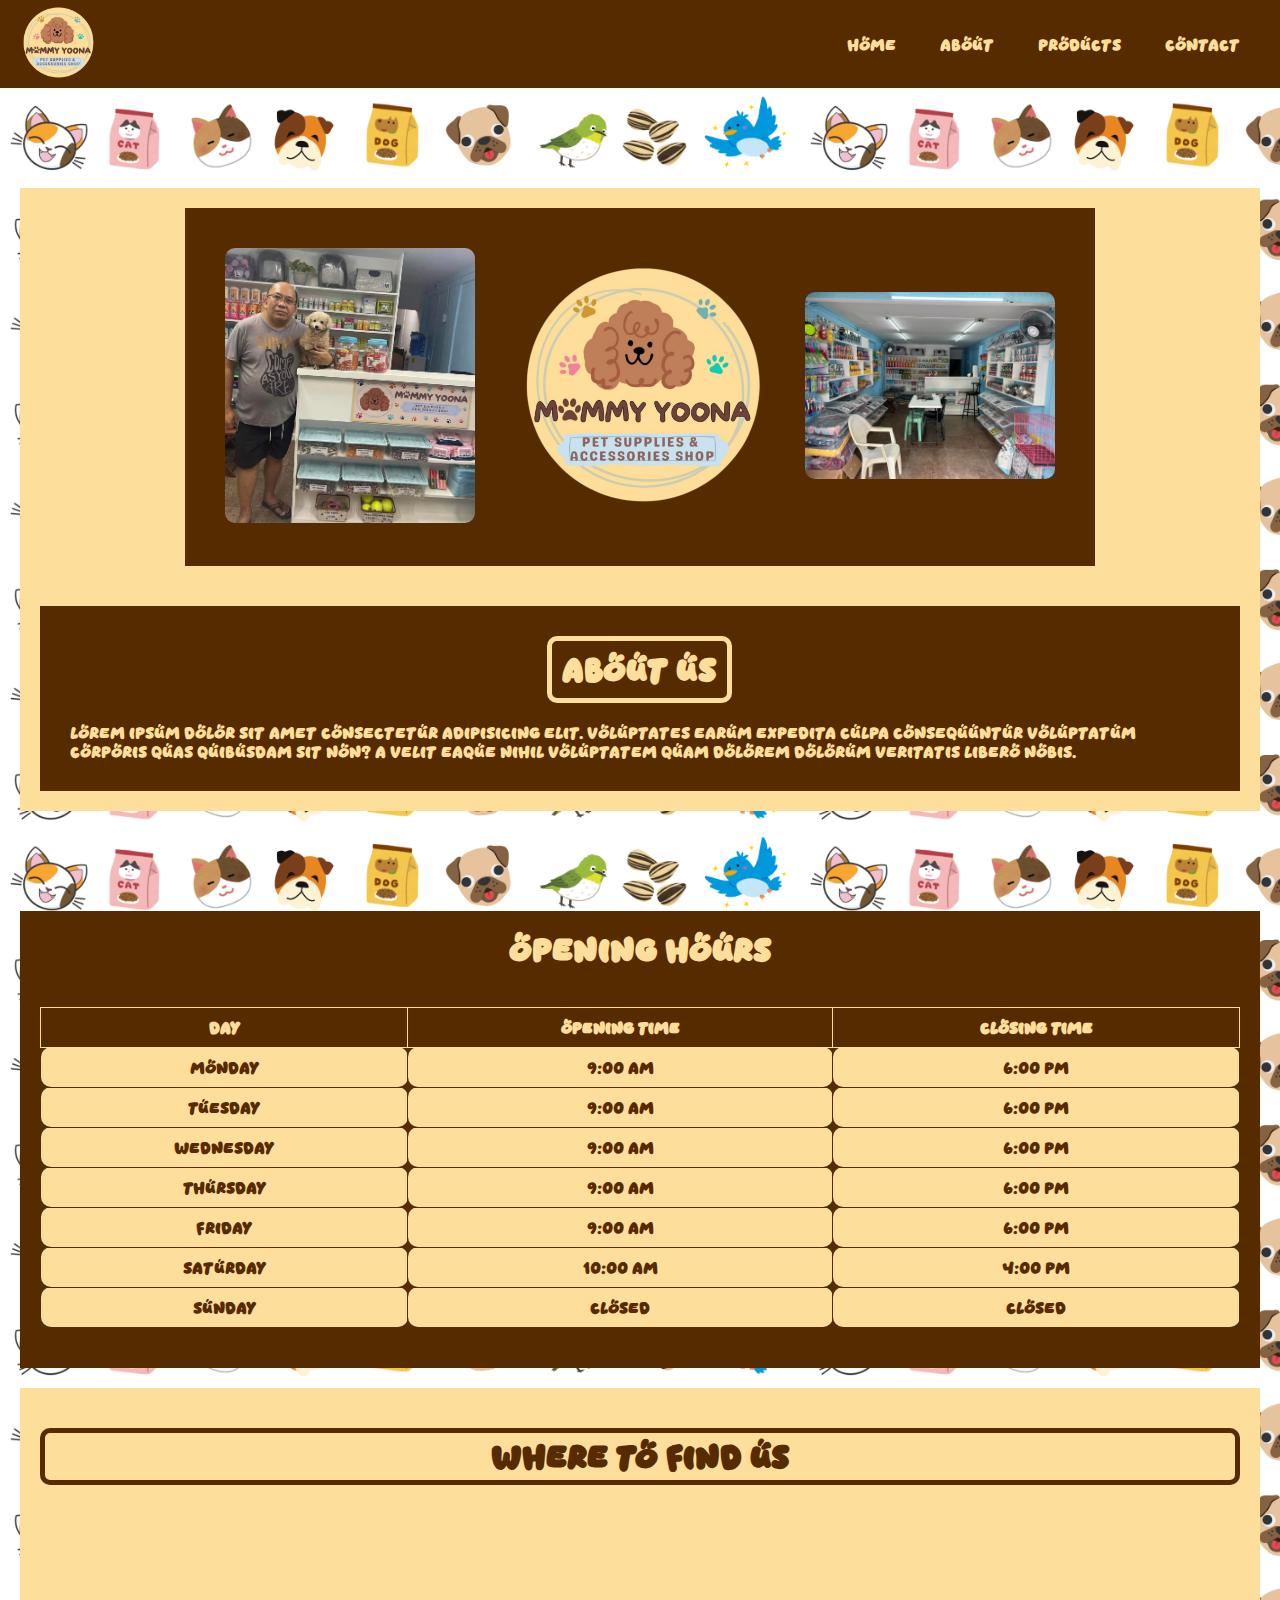
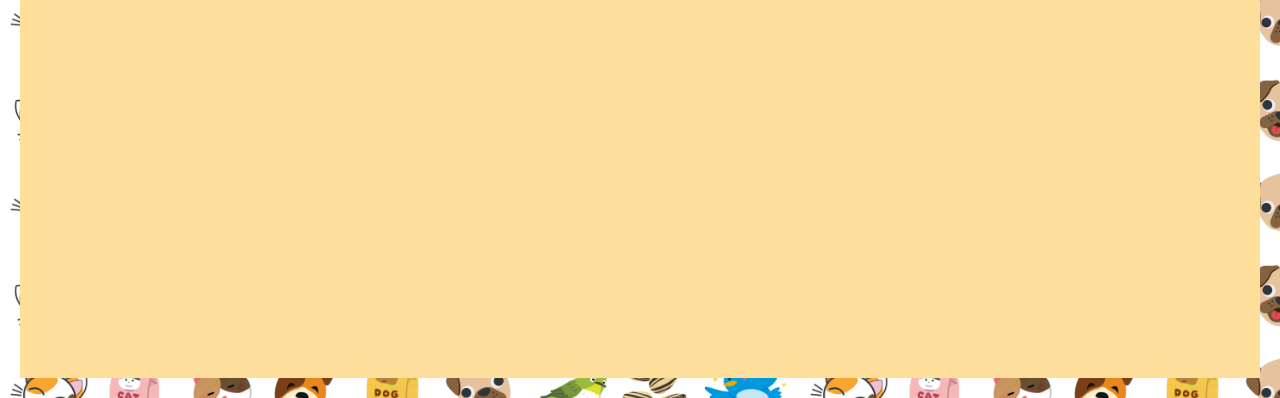
<file: about.html>
<!DOCTYPE html>
<html lang="en">
<head>
    <meta charset="UTF-8">
    <meta name="viewport" content="width=device-width, initial-scale=1.0">
    <title>Mommy Yoona's Pet Supplies & Accessories</title>
    <link rel="stylesheet" href="style.css">
</head>
<body>

    <div class="header">
    <div class="navbar">
        <div class="logo">
            <img src="pictures/logo.png" height="75">
        </div>
        <nav>
            <ul>
                <li><a href="index.html">Home</a></li>
                <li><a href="about.html">About</a></li>
                <li><a href="products.html">Products</a></li>
                <li><a href="contact.html">Contact</a></li>
            </ul>
        </nav>
    </div>

    <div class="page2">
        <div class="abouttext">
          <div id="owner">
          <img src="pictures/owner.jpg">
          </div>
          <div id="logo2">
          <img src="pictures/logo.png">
          </div>
          <div id="about2">
          <img src="pictures/about2.jpg">
          </div>
        </div>
        <div class="abouttext">
        <br>
        <h1>About Us</h1>
        <br>
        <p>Lorem ipsum dolor sit amet consectetur adipisicing elit. Voluptates earum expedita culpa consequuntur voluptatum corporis quas quibusdam sit non? A velit eaque nihil voluptatem quam dolorem dolorum veritatis libero nobis.</p>
        </div>
    </div>

<div class="ophrs">
    <h1 div id="ttl1">Opening Hours</h1>
    <br>
    <table>
        <tr>
            <th>Day</th>
            <th>Opening Time</th>
            <th>Closing Time</th>
        </tr>
        <tr>
            <td>Monday</td>
            <td>9:00 AM</td>
            <td>6:00 PM</td>
        </tr>
        <tr>
            <td>Tuesday</td>
            <td>9:00 AM</td>
            <td>6:00 PM</td>
        </tr>
        <tr>
            <td>Wednesday</td>
            <td>9:00 AM</td>
            <td>6:00 PM</td>
        </tr>
        <tr>
            <td>Thursday</td>
            <td>9:00 AM</td>
            <td>6:00 PM</td>
        </tr>
        <tr>
            <td>Friday</td>
            <td>9:00 AM</td>
            <td>6:00 PM</td>
        </tr>
        <tr>
            <td>Saturday</td>
            <td>10:00 AM</td>
            <td>4:00 PM</td>
        </tr>
        <tr>
            <td>Sunday</td>
            <td>Closed</td>
            <td>Closed</td>
        </tr>
    </table>
</div>
</div>

<div class="loc">
    <h1 id="loch1">Where to find us</h1>
    <iframe div="loc" src="https://www.google.com/maps/embed?pb=!1m18!1m12!1m3!1d3860.739774170178!2d120.9744758746839!3d14.613894485874074!2m3!1f0!2f0!3f0!3m2!1i1024!2i768!4f13.1!3m3!1m2!1s0x3397b5f9cd26901d%3A0xd829ea193a60cf34!2s1207%20Quiricada%20St%2C%20Santa%20Cruz%2C%20Manila%2C%201012%20Metro%20Manila!5e0!3m2!1sen!2sph!4v1740338558272!5m2!1sen!2sph" width="600" height="450" style="border:0;" allowfullscreen="" loading="lazy" referrerpolicy="no-referrer-when-downgrade"></iframe>


</div>

</body>
</html>
</file>
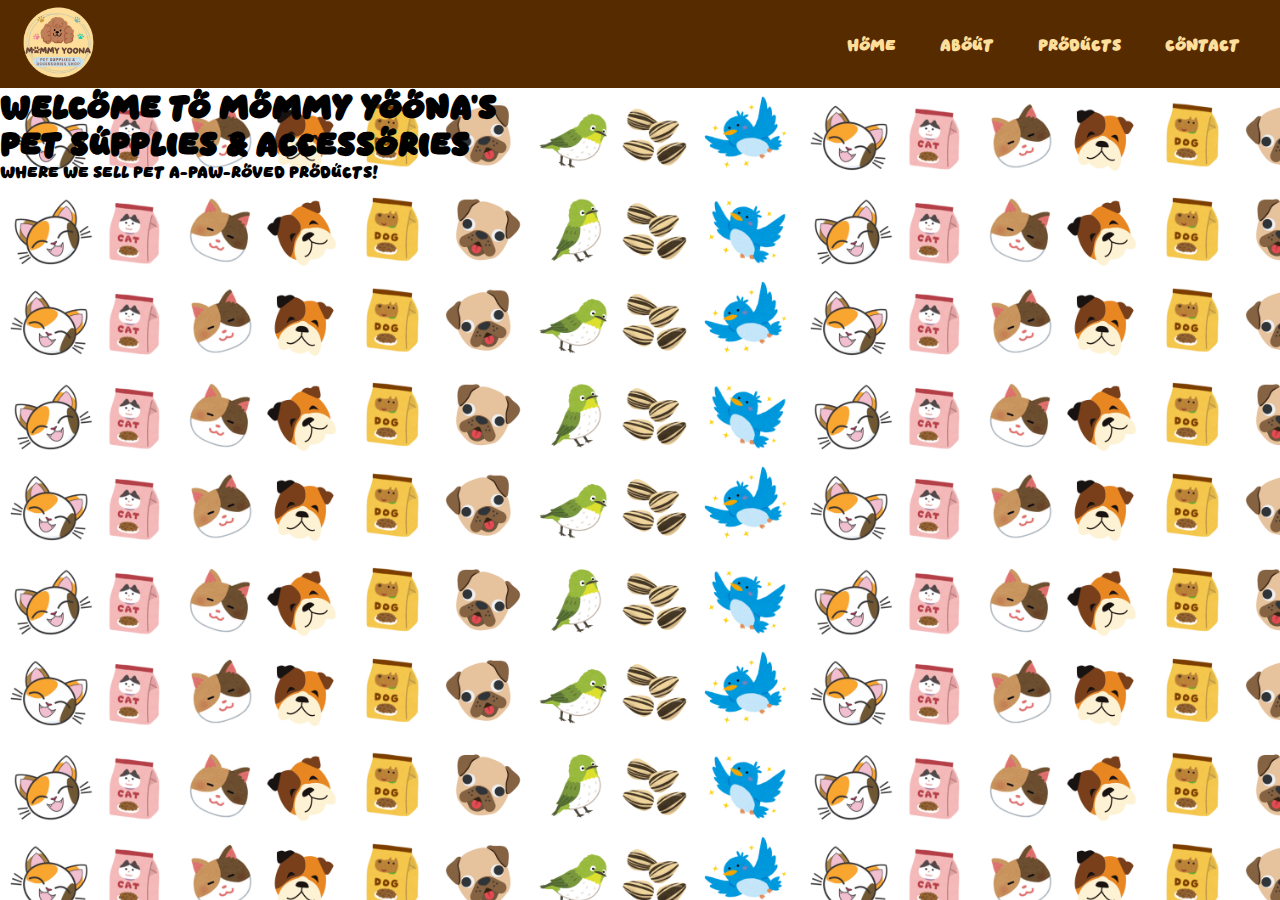
<file: contact.html>
<!DOCTYPE html>
<html lang="en">
<head>
    <meta charset="UTF-8">
    <meta name="viewport" content="width=device-width, initial-scale=1.0">
    <title>Mommy Yoona's Pet Supplies & Accessories</title>
    <link rel="stylesheet" href="style.css">
</head>
<body>

    <div class="header">
    <div class="navbar">
        <div class="logo">
            <img src="pictures/logo.png" height="75">
        </div>
        <nav>
            <ul>
                <li><a href="index.html">Home</a></li>
                <li><a href="about.html">About</a></li>
                <li><a href="products.html">Products</a></li>
                <li><a href="contact.html">Contact</a></li>
            </ul>
        </nav>
    </div>

    <div class="page3">
        <div class="contacttext">
        <h1>Welcome to Mommy Yoona's<br>Pet Supplies & Accessories</h1>
        <p>Where we sell pet a-paw-roved products!</p>
        <br>
        <br>
        
        </div>
        <div class="contacttext">
        
        </div>
    </div>

</body>
</html>
</file>
<file: style.css>
* {
  margin: 0;
  padding: 0;
  box-sizing: border-box;
}

@font-face {
  src: url(pictures/Momentz.ttf);
  font-family: Momentz;
}

body {
  background-image: url(pictures/background.png);
  background-size: 800px; /* Ensure the background covers the entire viewport */
  font-family: Momentz;
  overflow-x: hidden; /* Prevent horizontal scrolling */
  overflow-y: scroll; /* Enable vertical scrolling */
}

.navbar {
  display: flex;
  background-color: hsl(30, 100%, 17%);
  padding: 5px 20px;
  align-items: center;
}

.page1 h1 {
  color: hsl(30, 100%, 17%);
  margin: 10px 10px;
}

.page1 p {
  color: hsl(30, 100%, 17%);
  margin: 10px 10px;
}

nav {
  flex: 1;
  text-align: right;
}

nav ul {
  display: inline-block;
  list-style-type: none;
}

nav ul li {
  display: inline-block;
  margin: 20px;
}

a {
  text-decoration: none;
  color: hsl(41, 96%, 80%);
}

.header {
  margin: auto;
}

.page1 {
  display: flex;
  align-items: center;
  flex-wrap: wrap;
  justify-content: space-around;
  background-color: hsl(41, 96%, 80%);
  margin-top: 100px;
  margin-bottom: 100px;
}

.page1 a {
  color: hsl(41, 96%, 80%);
  padding: 10px 20px; /* Adjust padding for better spacing */
  border-width: 2px;
  border-style: solid;
  border-radius: 50px;
  border-color: hsl(30, 100%, 17%);
  background-color: hsl(30, 100%, 17%);
  margin: 10px;
}

.hometext {
  flex-basis: 50%;
  min-width: 300px;
}

.hometext video {
  max-width: 100%;
  padding: 50px 0;
  margin-right: 100px;
  transform: translateX(-20px);
}

a:hover {
  color: hsl(30, 100%, 27%);
}

.abouttext {
  display: flex; /* Use flexbox to align items horizontally */
  justify-content: space-around; /* Space items evenly */
  align-items: center; /* Center items vertically */
  padding: 20px;
  background-color: hsl(30, 100%, 17%);
  margin: 20px;
  flex-wrap: wrap; /* Allow wrapping on smaller screens */
}

#owner, #logo2, #about2 {
  margin: 20px;
  text-align: center;
}

#owner img, #logo2 img, #about2 img {
  width: 100%; /* Make images responsive */
  max-width: 250px; /* Set a maximum width */
  height: auto; /* Maintain aspect ratio */
  object-fit: cover;
  border-radius: 10px;
}

.page2 {
  display: flex;
  align-items: center;
  flex-wrap: wrap;
  justify-content: space-around;
  background-color: hsl(41, 96%, 80%);
  margin: 100px 20px;
}

.page2 p {
  color: hsl(41, 96%, 80%);
  margin: 10px;
}

.page2 h1 {
  color: hsl(41, 96%, 80%);
  margin: 10px;
  padding: 10px;
  border: 5px solid hsl(41, 96%, 80%);
  border-radius: 10px;
}

.ophrs {
  padding: 20px;
  background-color: hsl(30, 100%, 17%);
  margin: 20px;
  text-align: center;
}

.ophrs h1 {
  color: hsl(41, 96%, 80%);
}

.ophrs table {
  width: 100%;
  border-collapse: collapse;
  margin: 20px 0;
}

.ophrs th, .ophrs td {
  padding: 10px;
  border: 1px solid hsl(41, 96%, 80%);
  text-align: center;
  color: hsl(41, 96%, 80%);
  border-radius: 10px;
}

.ophrs th {
  background-color: hsl(30, 100%, 17%);
}

.ophrs td {
  background-color: hsl(41, 96%, 80%);
  color: hsl(30, 100%, 17%);
  border-color: hsl(30, 100%, 17%);
}

.loc {
  padding: 20px;
  background-color: hsl(41, 96%, 80%);
  margin: 20px;
  text-align: center;
}

#loch1 {
  color: hsl(30, 100%, 17%);
  margin-bottom: 20px;
  margin-top: 20px; 
  border: solid;
  padding: 5px 0;
  border-width: 5px;
  border-radius: 10px;
}

.loc iframe {
  width: 100%;
  max-width: 850px; /* Set a maximum width */
  height: 450px;
}

/* Media Queries for Responsive Design */
@media (max-width: 768px) {
  .navbar {
    flex-direction: column;
    align-items: flex-start;
  }

  .page1, .page2 {
    flex-direction: column;
    align-items: center;
  }

  .abouttext {
    flex-direction: column;
    align-items: center;
  }

  .loc iframe {
    height: 300px; /* Adjust height for smaller screens */
  }
}
.productsection {
  background-color: hsl(30, 100%, 17%);
  margin: 20px;
  padding: 10px;
}
.productsection h1 {
  color: hsl(41, 96%, 80%);
  text-align: center;
  border: 1px hsl(41, 96%, 80%) solid;
  background-color: hsl(30, 100%, 17%);
  border: 5px hsl(41, 96%, 80%) solid;
  margin-top: 20px;
  margin-bottom: 20px;
  margin-left: 25%;
  margin-right: 25%;
  padding: 10px;
  border-radius: 10px;
}

.cart-icon img {
  background:hsl(30, 100%, 17%);
  border: 5px solid hsl(41, 96%, 80%);
  border-radius: 10px;
  padding: 5px;
}

.cart-icon {
  position: relative;
  margin-left: 20px; 
  margin-top: 10px;
  margin-bottom: 20px;
}

.products img {
  width: 150px;
  height: 175px;
  background:hsl(0, 0%, 100%);
  border: 5px solid hsl(41, 96%, 80%);
  border-radius: 10px;
  padding: 5px;
  margin: 15px;
  align-items: center;
}
</file>
